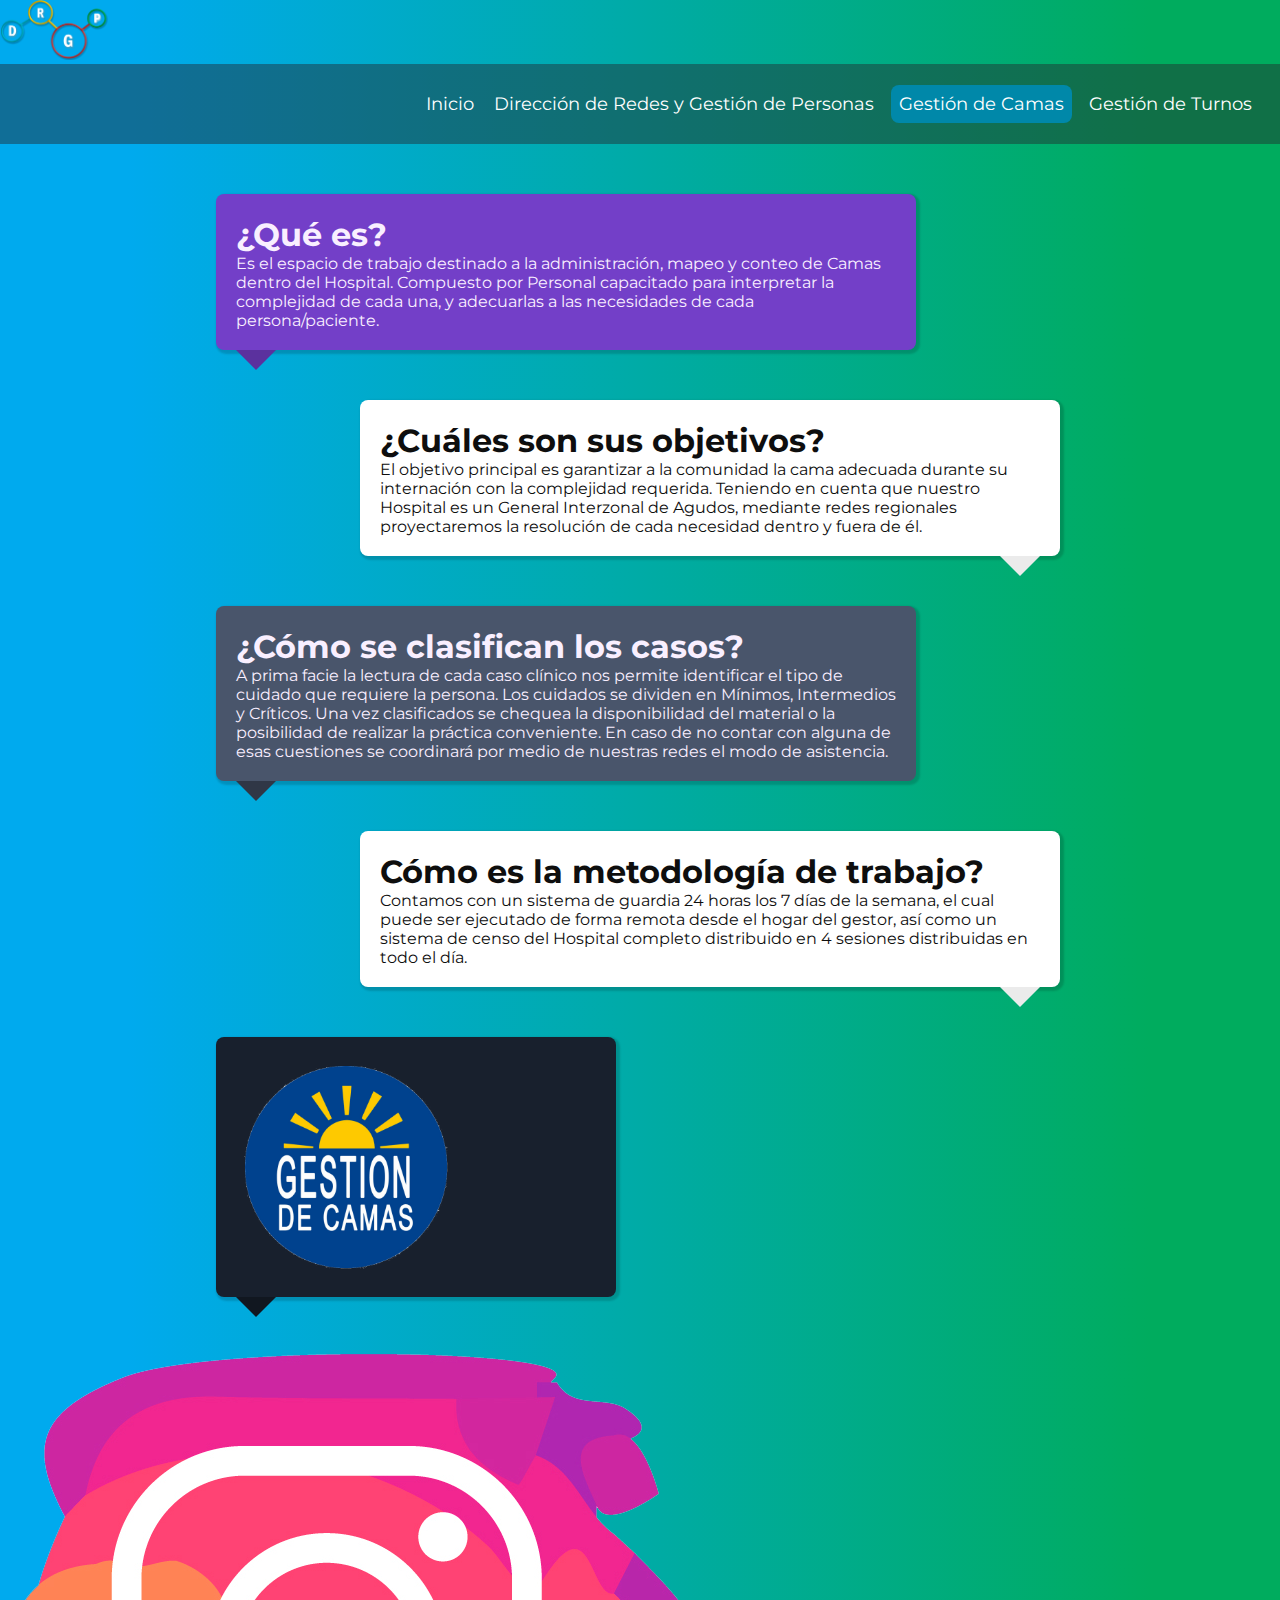
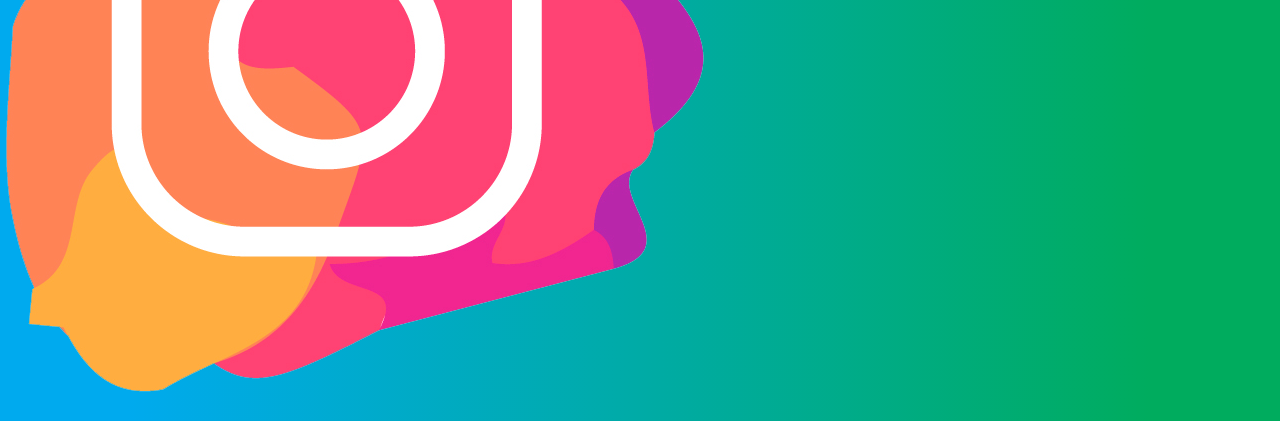
<file: gdc.html>
<!DOCTYPE html>
<html lang="es-AR">
<head>
    <meta charset="UTF-8">
    <meta http-equiv="X-UA-Compatible" content="IE=edge">
    <meta name="viewport" content="width=device-width, initial-scale=1.0">
    <meta name="keywords" content="drgp, direccion de redes y gestion de personas, dirección de redes y gestion de personas, direccion de redes y gestión de personas, Direccion de redes y gestion de personas">
    <meta name="description" content="Dirección de Redes y Gestión de Personas HIGA General San Martín">
    <meta name="author" content="Dirección de Redes y Gestión de Personas">
    <meta name="copyright" content="Dirección de Redes y Gestión de Personas">
    <meta name="robots" content="index, follow">
    <title>D.R.G.P.</title>
    <link rel="shortcut icon" href="image/favicon.ico" type="image/x-icon">

    <link rel="stylesheet" href="css/gdc.css">
    <link rel="stylesheet" href="css/base.css">

    <link rel="preconnect" href="https://fonts.googleapis.com">
    <link rel="preconnect" href="https://fonts.gstatic.com" crossorigin>
    <link href="https://fonts.googleapis.com/css2?family=Noto+Sans&display=swap" rel="stylesheet">
</head>
<body>
    
    <header>
        <a href="index.html"><img class="logo" src="image/drgpblanco.png" alt="logo"></a>
        <nav>
            <ul class="nav__links">
                <li><a href="index.html">Inicio</a></li>
                <li><a href="drgp.html">Dirección de Redes y Gestión de Personas</a></li>
                <li><a class="active" href="gdc.html">Gestión de Camas</a></li>
                <li><a href="gdt.html">Gestión de Turnos</a></li>
            </ul>
        </nav>
    </header>

    <section id="class1">
        <div class="bubble" style="background: #733fc8; border-color: #5b319e;">
            <h1>¿Qué es?</h1>
            <p>Es el espacio de trabajo destinado a la administración, mapeo y conteo de Camas dentro del Hospital. Compuesto por Personal capacitado para interpretar la complejidad de cada una, y adecuarlas a las necesidades de cada persona/paciente.</p>
        </div>

        <div class="bubble2" style="background: #fff; border-color: rgb(235, 235, 235);">
            <h1>¿Cuáles son sus objetivos?</h1>
            <p>El objetivo principal es garantizar a la comunidad la cama adecuada durante su internación con la complejidad requerida. Teniendo en cuenta que nuestro Hospital es un General Interzonal de Agudos, mediante redes regionales proyectaremos la resolución de cada necesidad dentro y fuera de él.</p>
        </div>
        
        <div class="bubble3" style="background: #49556b; border-color: #303746;">
            <h1>¿Cómo se clasifican los casos?</h1>
            <p>A prima facie la lectura de cada caso clínico nos permite identificar el tipo de cuidado que requiere la persona. Los cuidados se dividen en Mínimos, Intermedios y Críticos. Una vez clasificados se chequea la disponibilidad del material o la posibilidad de realizar la práctica conveniente. En caso de no contar con alguna de esas cuestiones se coordinará por medio de nuestras redes el modo de asistencia.</p>
        </div>

        <div class="bubble4" style="background: #fff; border-color: rgb(235, 235, 235);">
            <h1>Cómo es la metodología de trabajo?</h1>
            <p>Contamos con un sistema de guardia 24 horas los 7 días de la semana, el cual puede ser ejecutado de forma remota desde el hogar del gestor, así como un sistema de censo del Hospital completo distribuido en 4 sesiones distribuidas en todo el día.</p>
        </div>

        <div class="bubble5" style="background: #18202d; border-color: #111720;">
            <img src="image/gdc.png" alt="Gestión de Camas">
        </div>
    </section>

    <footer>
        <div class="sociales">
                <a href="https://instagram.com/drgp_sm?utm_medium=copy_link" target="_blank"><img id="insta" src="image/ig.png"></a>
                <!-- <a href="#"><img src="image/fc.png" id="face"></a>
                <a href="#"><img src="image/tw.png" id="tweeter"></a> -->
        </div>
        <p> ​ </p>
    </footer>
</body>
</html>
</file>
<file: css/gdc.css>
@import url('https://fonts.googleapis.com/css2?family=Noto+Sans&display=swap');

body {
    font-family: 'Noto Sans', sans-serif;
    margin: 0;
}

h1 {
    margin-top: 1px;
}

.bubble {
    margin: 50px;
    padding: 20px;
    position: relative;
    border-radius: 8px 8px 8px 8px;
    width: 700px;
    left: 0;
    margin-left: 13.5em;
    color: #f9efff;
}
.bubble:after {
    content: "";
    position: absolute;
   top: 100%;
   left: 20px;
   border-top: 20px solid blue;
   border-top-color: inherit;
   border-left: 20px solid transparent;
   border-right: 20px solid transparent;
}

.bubble2 {  
    margin: 50px;
    padding: 20px;
    position: relative;
    border-radius: 8px 8px 8px 8px;
    width: 700px;
    right: 0;
    margin-left: 22.5em;
    color: #0e0e0e;
}
.bubble2:after {
    content: "";
    position: absolute;
   top: 100%;
   right: 20px;
   border-top: 20px solid blue;
   border-top-color: inherit;
   border-left: 20px solid transparent;
   border-right: 20px solid transparent;
}

.bubble3 {
    margin: 50px;
    padding: 20px;
    position: relative;
    border-radius: 8px 8px 8px 8px;
    width: 700px;
    left: 0;
    margin-left: 13.5em;
    color: #f9efff;
}
.bubble3:after {
    content: "";
    position: absolute;
   top: 100%;
   left: 20px;
   border-top: 20px solid blue;
   border-top-color: inherit;
   border-left: 20px solid transparent;
   border-right: 20px solid transparent;
}

.bubble4 {  
    margin: 50px;
    padding: 20px;
    position: relative;
    border-radius: 8px 8px 8px 8px;
    width: 700px;
    right: 0;
    margin-left: 22.5em;
    color: #0e0e0e;
}
.bubble4:after {
    content: "";
    position: absolute;
   top: 100%;
   right: 20px;
   border-top: 20px solid blue;
   border-top-color: inherit;
   border-left: 20px solid transparent;
   border-right: 20px solid transparent;
}

.bubble5 {
    margin: 50px;
    padding: 20px;
    position: relative;
    border-radius: 8px 8px 8px 8px;
    width: 400px;
    left: 0;
    margin-left: 13.5em;
    color: #f9efff;
}
.bubble5:after {
    content: "";
    position: absolute;
   top: 100%;
   left: 20px;
   border-top: 20px solid blue;
   border-top-color: inherit;
   border-left: 20px solid transparent;
   border-right: 20px solid transparent;
}

.bubble5 img {
    display: flex;
    width: auto;
    height: 220px;
}

.bubble, .bubble2, .bubble3, .bubble4, .bubble5 {
    box-shadow: 2px 2px 2px 2px rgba(0, 0, 0, 0.151);
}
</file>
<file: css/base.css>
@import url(https://fonts.googleapis.com/css?family=Montserrat:500);

body {
    background: rgb(0,170,238);
    background: linear-gradient(90deg, rgba(0,170,238,1) 10%, rgba(0,172,94,1) 90%);
    font-family: 'Montserrat', sans-serif;
}

*{
    padding: 0;
    margin: 0;
    text-decoration: none;
    list-style: none;
    box-sizing: border-box;
}

nav{
    background: #24252a71;
    height: 80px;
    width: 100%;
}
.enlace{
    position: absolute;
    padding: 10px 20px;
}
.logo{
    height: 60px;
}
nav ul{
    float: right;
    margin-right: 20px;
}
nav ul li{
    display: inline-block;
    line-height: 80px;
    margin: 0 5px;
}
nav ul li a{
    color: #fff;
    font-size: 18px;
    padding: 7px 3px;
    border-radius: 3px;
}

li a.active {
    background-color: rgba(0, 136, 169, 1);
    border-radius: 8px;
    padding: 8px;
}

li a.active:hover {
    background-color: #edf0f1;
    color: #0088a9;
    transition: 0.4s;
}

li a {
    transition: all 0.3s ease 0s;
}

li a:hover {
    color: #6ea3b1;
}

.checkbtn {
    font-size: 30px;
    color: #fff;
    float: right;
    line-height: 80px;
    margin-right: 40px;
    cursor: pointer;
    display: none;
}

#check{
    display: none;
}



@media (max-width: 952px){
    .enlace{
        padding-left: 20px;
    }
    nav ul li a{
        font-size: 16px;
    }
}

@media (max-width: 864px){
    .checkbtn{
        display: block;
    }
    ul{
        position: fixed;
        width: 100%;
        height: 100vh;
        background: #24252a71;
        top: 80px;
        left: -100%;
        text-align: center;
        transition: all .5s;
    }
    nav ul li{
        display: block;
        margin: 50px 0;
        line-height: 30px;
    }
    nav ul li a{
        font-size: 20px;
    }
    li a:hover, li a.active{
        background: none;
        color: rgb(10, 203, 252);
    }
    #check:checked ~ ul{
        left:0;
    }
}
</file>
